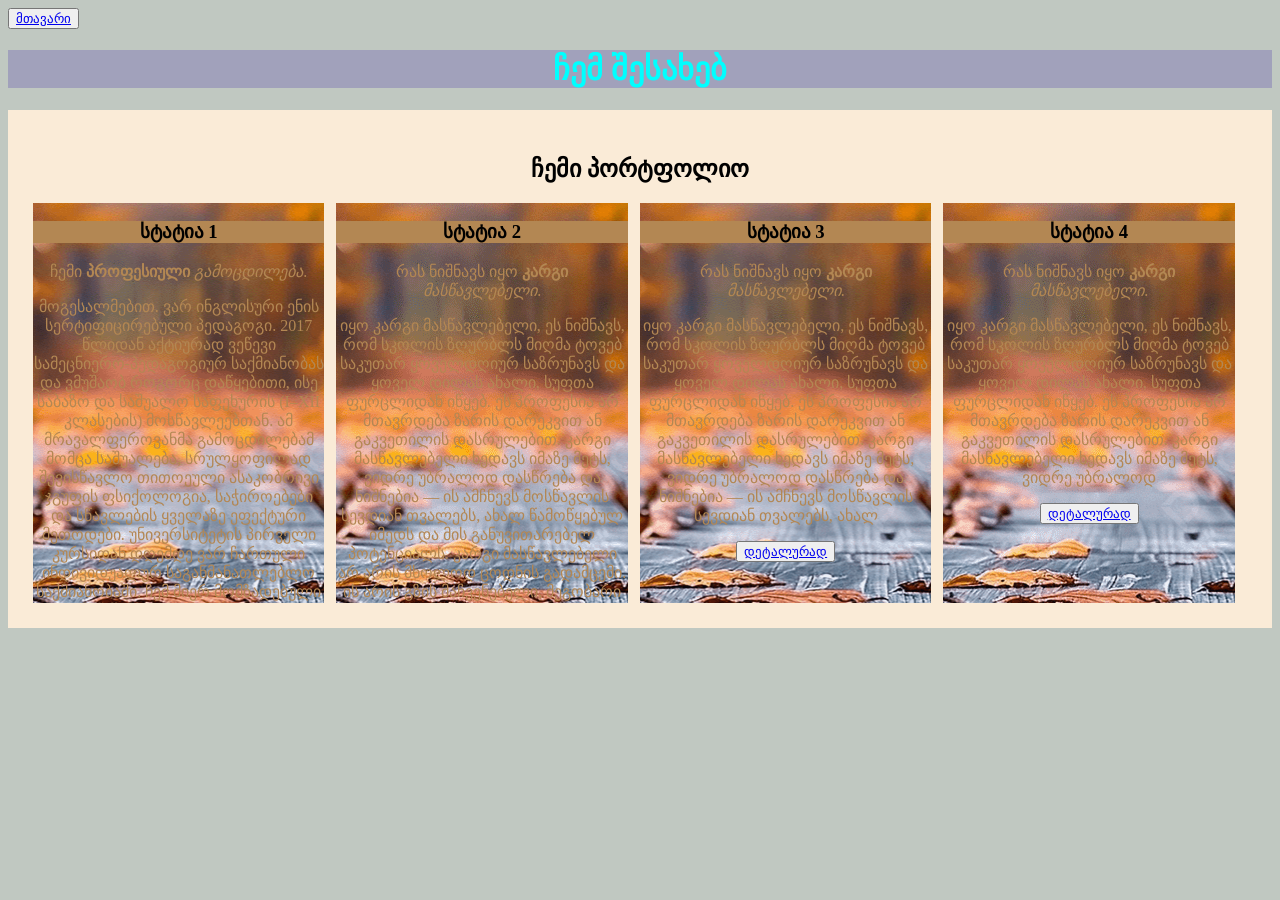
<file: about.html>
<!doctype html>
<html lang="ka">
  <head>
    <meta charset="UTF-8" />
    <link rel="stylesheet" href="assets/css/about.css" />
    <meta name="viewport" content="width=device-width, initial-scale=1.0" />
    <title>ჩემ შესახებ -დეტალები</title>
  </head>
  <body style="background-color: rgb(192, 200, 193)">
    <button><a class="item" href="index.html"> მთავარი</a></button>
    <h1 class="heading">ჩემ შესახებ</h1>
    <section class="blogsSection">
      <h2>ჩემი პორტფოლიო</h2>
      <div class="blogContainer">
        <article class="blogItem">
          <h3 class="blogTitle">სტატია 1</h3>
          <p>ჩემი <strong>პროფესიული </strong> <i>გამოცდილება</i>.</p>
          <p>
            მოგესალმებით. ვარ ინგლისური ენის სერტიფიცირებული პედაგოგი. 2017
            წლიდან აქტიურად ვეწევი სამეცნიერო-პედაგოგიურ საქმიანობას და ვმუშაობ
            როგორც დაწყებითი, ისე საბაზო და საშუალო საფეხურის (I–XII კლასების)
            მოსწავლეებთან. ამ მრავალფეროვანმა გამოცდილებამ მომცა საშუალება,
            სრულყოფილად შევისწავლო თითოეული ასაკობრივი ჯგუფის ფსიქოლოგია,
            საჭიროებები და სწავლების ყველაზე ეფექტური მეთოდები. უნივერსიტეტის
            პირველი კურსიდან დღემდე ვარ ჩართული ინდივიდუალურ საგანმანათლებლო
            საქმიანობაში. ჩემ მიერ მომზადებული მოსწავლეები წარმატებით
            მონაწილეობენ სხვადასხვა ოლიმპიადებსა და საგანმანათლებლო
            შეჯიბრებებში, რაც ჩემი პედაგოგიური მუშაობის შედეგიანობის საუკეთესო
            დასტურია. „ჩემთვის მასწავლებლობა მხოლოდ პროფესია არ არის — ეს არის
            ჩემი მთავარი მოწოდება და ცხოვრების გზა.“ ვფლობ მყარ პედაგოგიურ და
            კომუნიკაციურ უნარებს. მარტივად ვპოულობ საერთო სხვადასხვა ტიპის
            ხასიათის მქონე მოზარდებთან და ვქმნი ჯანსაღ, მოტივირებულ სამუშაო
            გარემოს. გამოვრჩები არაკომფლიქტური ხასიათითა და გუნდური მუშაობის
            უნარით. მჯერა, რომ კოლეგებთან ჰარმონიული და მეგობრული ურთიერთობა
            ეფექტური სასწავლო პროცესის უმთავრესი გარანტიაა. როგორც ენერგიული,
            პუნქტუალური და ენთუზიაზმით აღსავსე პროფესიონალი, მუდმივად ვეძებ
            ინოვაციურ მიდგომებსა და თანამედროვე ტექნოლოგიებს. ვცდილობ,
            გაკვეთილები იყოს დინამიკური, ინტერაქტიული და მაქსიმალურად მორგებული
            მოსწავლეთა ინტერესებზე. პროგრესული ხედვა და ახალი ინფორმაციის
            მუდმივი ძიება მეხმარება არა მხოლოდ ბავშვების მოტივირებაში, არამედ
            საკუთარ პროფესიულ ზრდაშიც. დიდი სიამოვნებით გავუზიარებ დაგროვილ
            ცოდნასა და გამოცდილებას თქვენი სკოლის მოსწავლეებს. მჯერა, რომ ჩემი
            ენერგიით, მონდომებითა და საქმისადმი სიყვარულით მნიშვნელოვან წვლილს
            შევიტან სკოლის განვითარებასა და მის წარმატებაში.
          </p>
          <button>
            <a href="indetail.html" target="_blank"> დეტალურად</a>
          </button>
        </article>
        <article class="blogItem">
          <h3 class="blogTitle">სტატია 2</h3>

          <p>რას ნიშნავს იყო <strong>კარგი</strong> <i>მასწავლებელი</i>.</p>
          <p>
            იყო კარგი მასწავლებელი, ეს ნიშნავს, რომ სკოლის ზღურბლს მიღმა ტოვებ
            საკუთარ ყოველდღიურ საზრუნავს და ყოველ დილას ახალი, სუფთა ფურცლიდან
            იწყებ. ეს პროფესია არ მთავრდება ზარის დარეკვით ან გაკვეთილის
            დასრულებით. კარგი მასწავლებელი ხედავს იმაზე მეტს, ვიდრე უბრალოდ
            დასწრება და ნიშნებია — ის ამჩნევს მოსწავლის სევდიან თვალებს, ახალ
            წამოწყებულ იმედს და მის განუვითარებელ პოტენციალს. კარგი მასწავლებელი
            არ არის მხოლოდ ცოდნის გადამცემი. ის არის გზის მაჩვენებელი, მეგობარი
            და უსაფრთხო ნავსაყუდელი მოზარდისთვის, რომელიც ხშირად საკუთარ თავს
            ეძებს. ის ასწავლის არა მხოლოდ იმას, რაც წიგნებში წერია, არამედ იმას,
            თუ როგორ დარჩნენ ადამიანებად რთულ სიტუაციებში, როგორ ირწმუნონ
            საკუთარი თავის მაშინაც კი, როცა სხვებს ეპარებათ ეჭვი. მისი კლასი არ
            არის მხოლოდ ოთახი მერხებითა და დაფით; ეს არის სივრცე, სადაც შეცდომის
            დაშვების არ ეშინიათ, რადგან იციან, რომ შეცდომა ზრდის ტოლფასია. კარგი
            პედაგოგი თითოეულ მოსწავლეში უნიკალურ პიროვნებას ხედავს და არა
            უბრალოდ კლასის ჟურნალში ჩაწერილ გვარს. და რაც მთავარია, კარგი
            მასწავლებელი არასდროს წყვეტს სწავლას. ის იზრდება თავის მოსწავლეებთან
            ერთად, იცვლება დროის ფეხის აწყობით და ტოვებს წარუშლელ კვალს
            ბავშვების გულებში, რადგან წლები გავა, ბევრი რამ დაავიწყდებათ, მაგრამ
            სამუდამოდ ემახსოვრებათ, როგორი გრძნობა ჰქონდათ მასთან ერთად
            ყოფნისას.
          </p>
          <button>
            <a href="indetail.html" target="_blank"> დეტალურად</a>
          </button>
        </article>
        <article class="blogItem">
          <h3 class="blogTitle">სტატია 3</h3>

          <p>რას ნიშნავს იყო <strong>კარგი</strong> <i>მასწავლებელი</i>.</p>
          <p>
            იყო კარგი მასწავლებელი, ეს ნიშნავს, რომ სკოლის ზღურბლს მიღმა ტოვებ
            საკუთარ ყოველდღიურ საზრუნავს და ყოველ დილას ახალი, სუფთა ფურცლიდან
            იწყებ. ეს პროფესია არ მთავრდება ზარის დარეკვით ან გაკვეთილის
            დასრულებით. კარგი მასწავლებელი ხედავს იმაზე მეტს, ვიდრე უბრალოდ
            დასწრება და ნიშნებია — ის ამჩნევს მოსწავლის სევდიან თვალებს, ახალ
          </p>
          <button>
            <a href="indetail.html" target="_blank"> დეტალურად</a>
          </button>
        </article>
        <article class="blogItem">
          <h3 class="blogTitle">სტატია 4</h3>

          <p>რას ნიშნავს იყო <strong>კარგი</strong> <i>მასწავლებელი</i>.</p>
          <p>
            იყო კარგი მასწავლებელი, ეს ნიშნავს, რომ სკოლის ზღურბლს მიღმა ტოვებ
            საკუთარ ყოველდღიურ საზრუნავს და ყოველ დილას ახალი, სუფთა ფურცლიდან
            იწყებ. ეს პროფესია არ მთავრდება ზარის დარეკვით ან გაკვეთილის
            დასრულებით. კარგი მასწავლებელი ხედავს იმაზე მეტს, ვიდრე უბრალოდ
          </p>
          <button>
            <a href="indetail.html" target="_blank"> დეტალურად</a>
          </button>
        </article>
      </div>
    </section>
  </body>
</html>
</file>
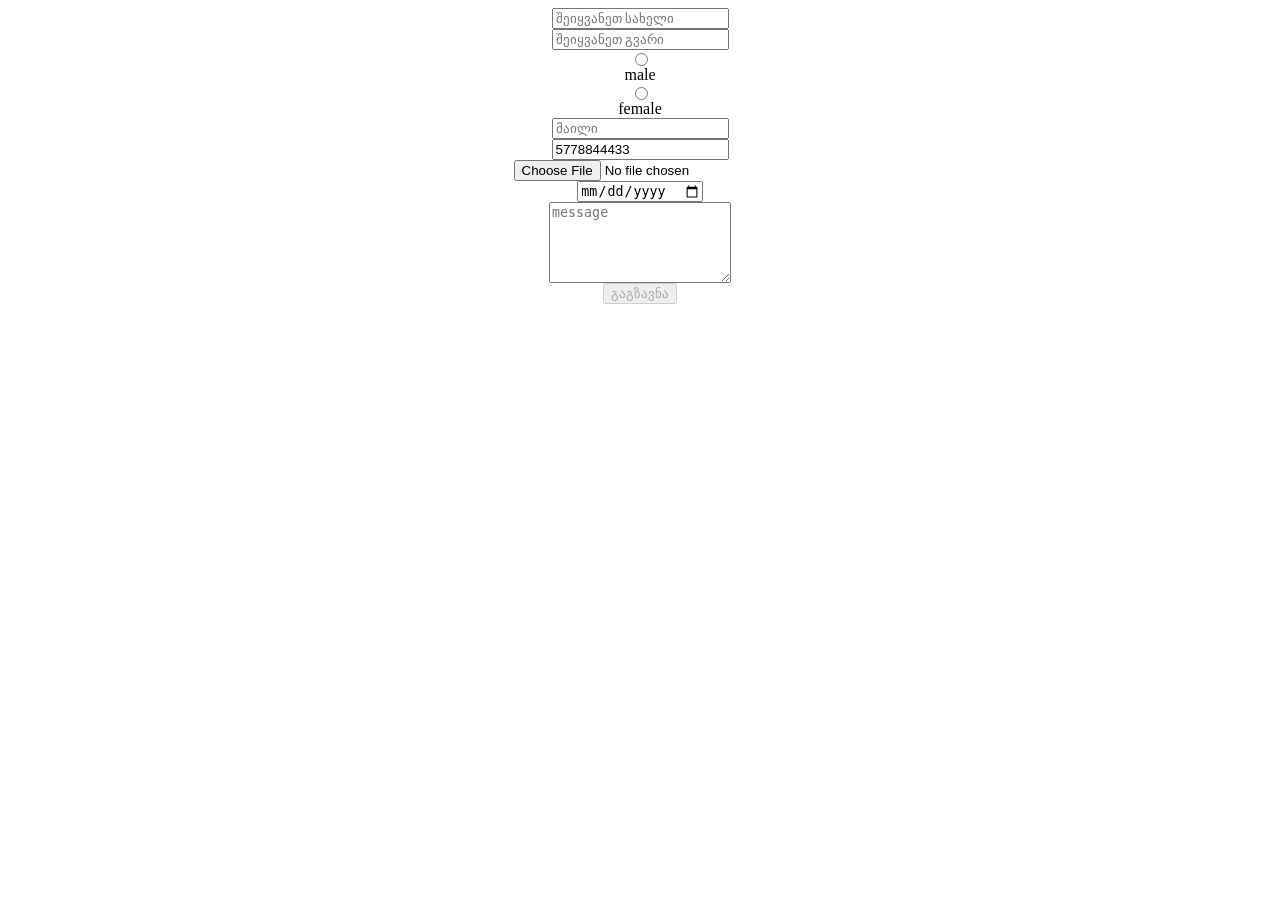
<file: contact.html>
<!doctype html>
<html lang="ka">
  <head>
    <meta charset="UTF-8" />
    <meta name="viewport" content="width=device-width, initial-scale=1.0" />
    <link rel="stylesheet" href="assets/css/contact.css" />
    <title>კონტაცტი</title>
  </head>

  <body style="background-color: rbg(192, 200, 193)">
    <!-- <div style="margin: 15px">
      <button style="border: none; background: none; padding: 0">
        <a
          class="item"
          href="index.html"
          style="
            font-size: 15px;
            background-color: bisque;
            color: #000;
            text-decoration: none;
            padding: 10px;
            display: inline-block;
          "
        >
          მთავარი</a
        >
      </button>
    </div>

    <h1
      style="
        font-size: 20px;
        background-color: rgb(198, 120, 168);
        text-align: center;
        padding: 10px;
      "
    >
      საკონტაქტო ინფორმაცია
    </h1>
    <p style="font-size: 20px; background-color: bisque">
      დამატებითი კითხვების შემთვევაში დაგვიკავშირდით საკონტაქტო ინფორმაციაში
      მოცემულ ტელეფონის ნომერზე, ასევე მოგვწერეთ სკოლის გვერდზე ან ქვემოთ
      მითითებულ ელფოსტაზე, პატივისცემით ადმინისტრაცია,
    </p>

    <nav>
      <ul style="list-style: none; padding: 0">
        <li>
          <a href="contact.html" class="item"> კონტაქტი</a>
        </li>

        <li style="margin-top: 10px">
          ტელეფონი: <a href="tel:+995 577 44 33 22"> +995 577 44 33 22 </a>
        </li>
      </ul>
    </nav> -->
    <form class="form">
      <input type="text" placeholder="შეიყვანეთ სახელი" required />
      <input type="text" placeholder="შეიყვანეთ გვარი" required />
      <input type="radio" name="gender" value="male" required />
      <label>male</label>
      <input type="radio" name="gender" value="female" />
      <label>female </label>
      <input type="email" placeholder="მაილი" required />
      <input
        type="tel"
        placeholder="ტელ. ნომერი"
        readonly
        value="5778844433"
        pattern="[0-9]{3}-[0-9]{2}-[0-9]{2}-[0-9]{2}"
      />
      <input type="file" placeholder="ფაილი" optional />
      <input type="date" placeholder="date" />
      <textarea
        name="message"
        placeholder="message"
        cols="20"
        rows="5"
      ></textarea>
      <button type="submit" disabled>გაგზავნა</button>
    </form>
  </body>
</html>
</file>
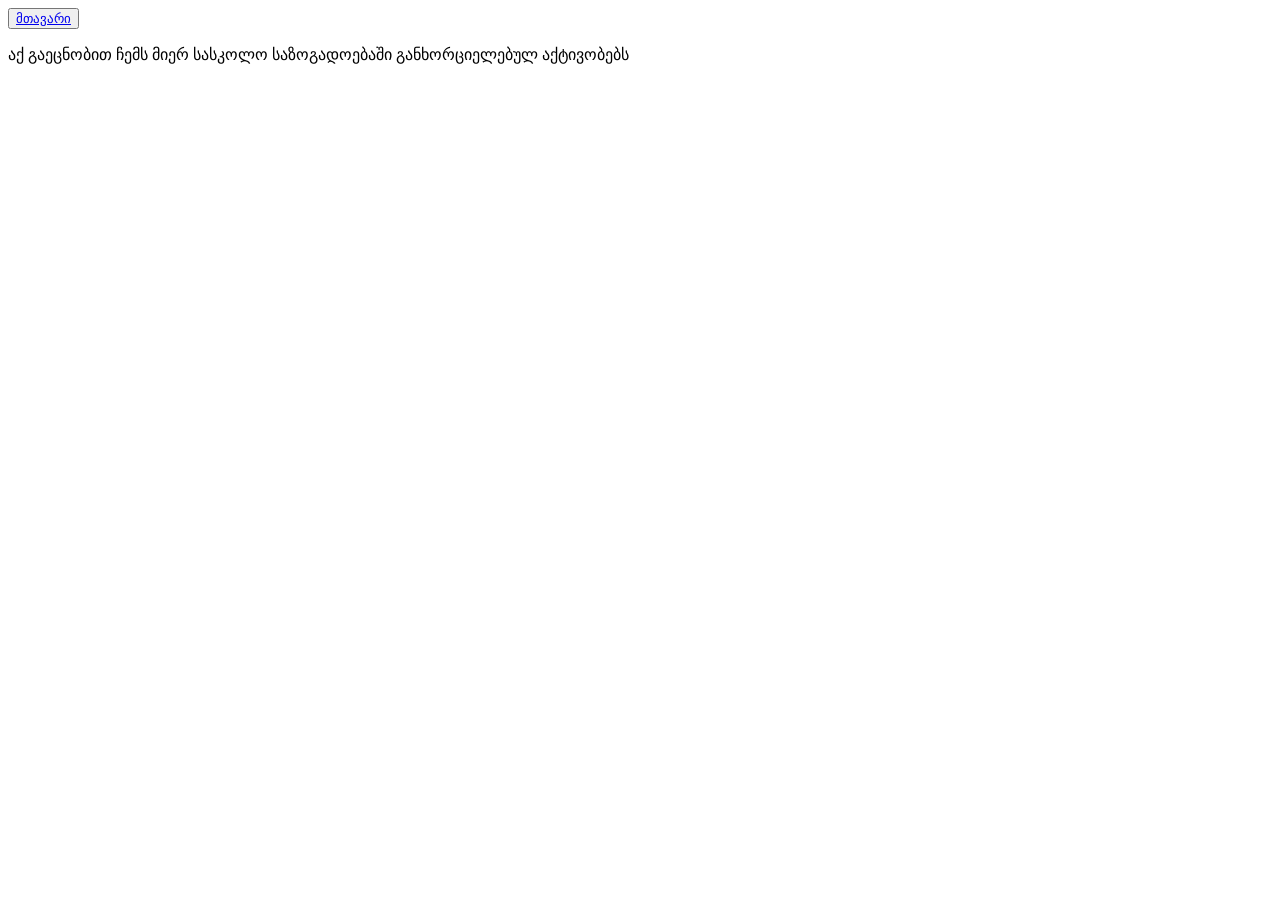
<file: indetail.html>
<!doctype html>
<html lang="ka">
  <head>
    <meta charset="UTF-8" />
    <meta name="viewport" content="width=device-width,  initial-scale=1.0" />
    <button><a class="item" href="index.html"> მთავარი</a></button>
    <title>ჩემი პროფესიული საქმიანობა</title>
    <link rel="stylesheet" href="assets/css/indetail.css" />
  </head>

  <body>
    <section class="indetail">
      <p>
        აქ გაეცნობით ჩემს მიერ სასკოლო საზოგადოებაში განხორციელებულ აქტივობებს
      </p>
    </section>
  </body>
</html>
</file>
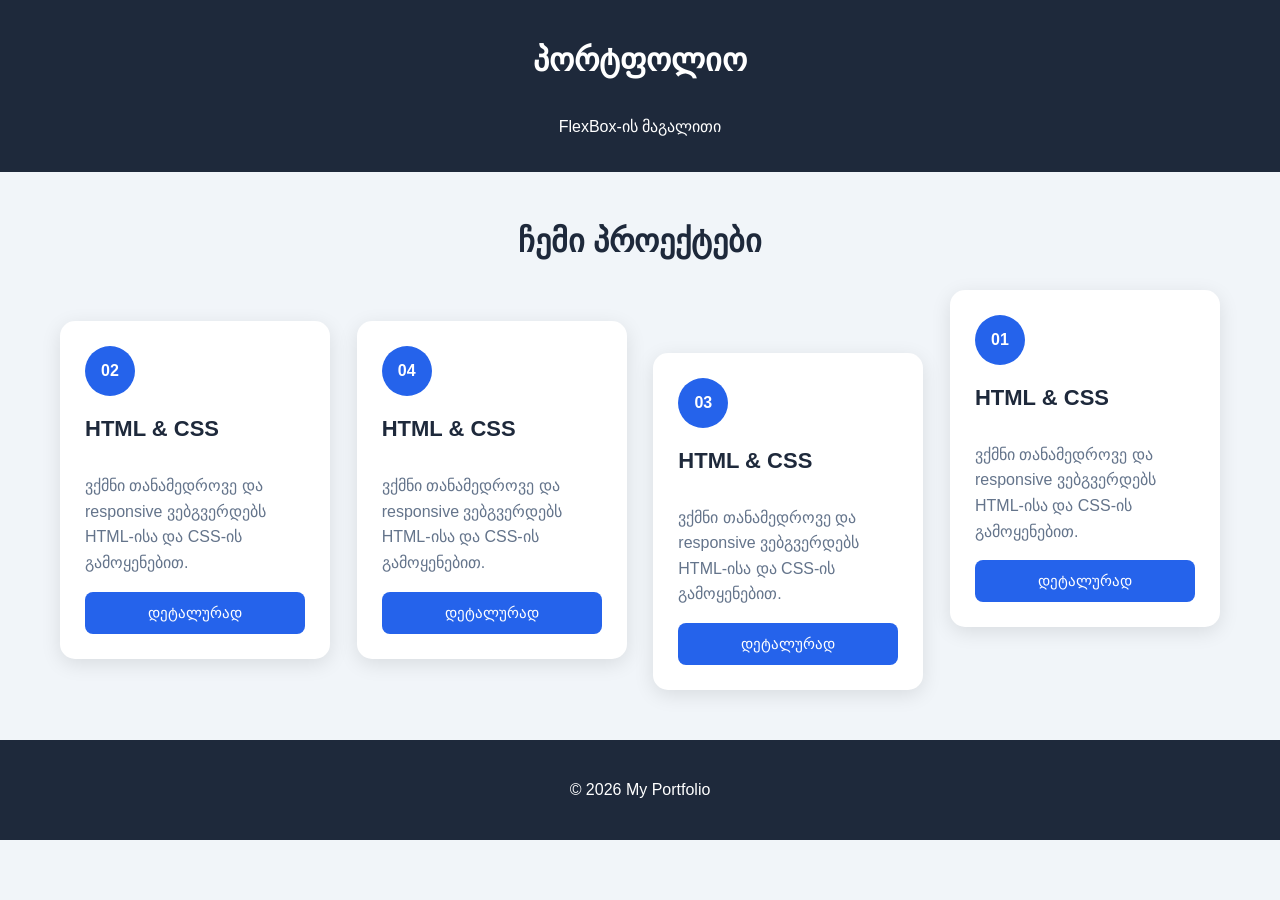
<file: portfolio.html>
<!doctype html>
<html lang="en">
  <head>
    <meta charset="UTF-8" />
    <meta name="viewport" content="width=device-width, initial-scale=1.0" />
    <title>FlexBox</title>
    <link rel="stylesheet" href="assets/css/portfolio.css" />
  </head>
  <body>
    <header class="header">
      <h1 class="headerTitle">პორტფოლიო</h1>
      <p>FlexBox-ის მაგალითი</p>
    </header>
    <main>
      <section class="portfolio">
        <h1 class="portfolioTitle">ჩემი პროექტები</h1>
        <div class="cardContainer">
          <article class="card card1">
            <div class="number">01</div>
            <h3 class="cardTitle">HTML & CSS</h3>
            <p>
              ვქმნი თანამედროვე და responsive ვებგვერდებს HTML-ისა და CSS-ის
              გამოყენებით.
            </p>
            <button class="cardBtn">დეტალურად</button>
          </article>
          <article class="card card2">
            <div class="number">02</div>
            <h3 class="cardTitle">HTML & CSS</h3>
            <p>
              ვქმნი თანამედროვე და responsive ვებგვერდებს HTML-ისა და CSS-ის
              გამოყენებით.
            </p>
            <button class="cardBtn">დეტალურად</button>
          </article>
          <article class="card card3">
            <div class="number">03</div>
            <h3 class="cardTitle">HTML & CSS</h3>
            <p>
              ვქმნი თანამედროვე და responsive ვებგვერდებს HTML-ისა და CSS-ის
              გამოყენებით.
            </p>
            <button class="cardBtn">დეტალურად</button>
          </article>
          <article class="card card4">
            <div class="number">04</div>
            <h3 class="cardTitle">HTML & CSS</h3>
            <p>
              ვქმნი თანამედროვე და responsive ვებგვერდებს HTML-ისა და CSS-ის
              გამოყენებით.
            </p>
            <button class="cardBtn">დეტალურად</button>
          </article>
        </div>
      </section>
    </main>
    <footer>
      <p>© 2026 My Portfolio</p>
    </footer>
  </body>
</html>
</file>
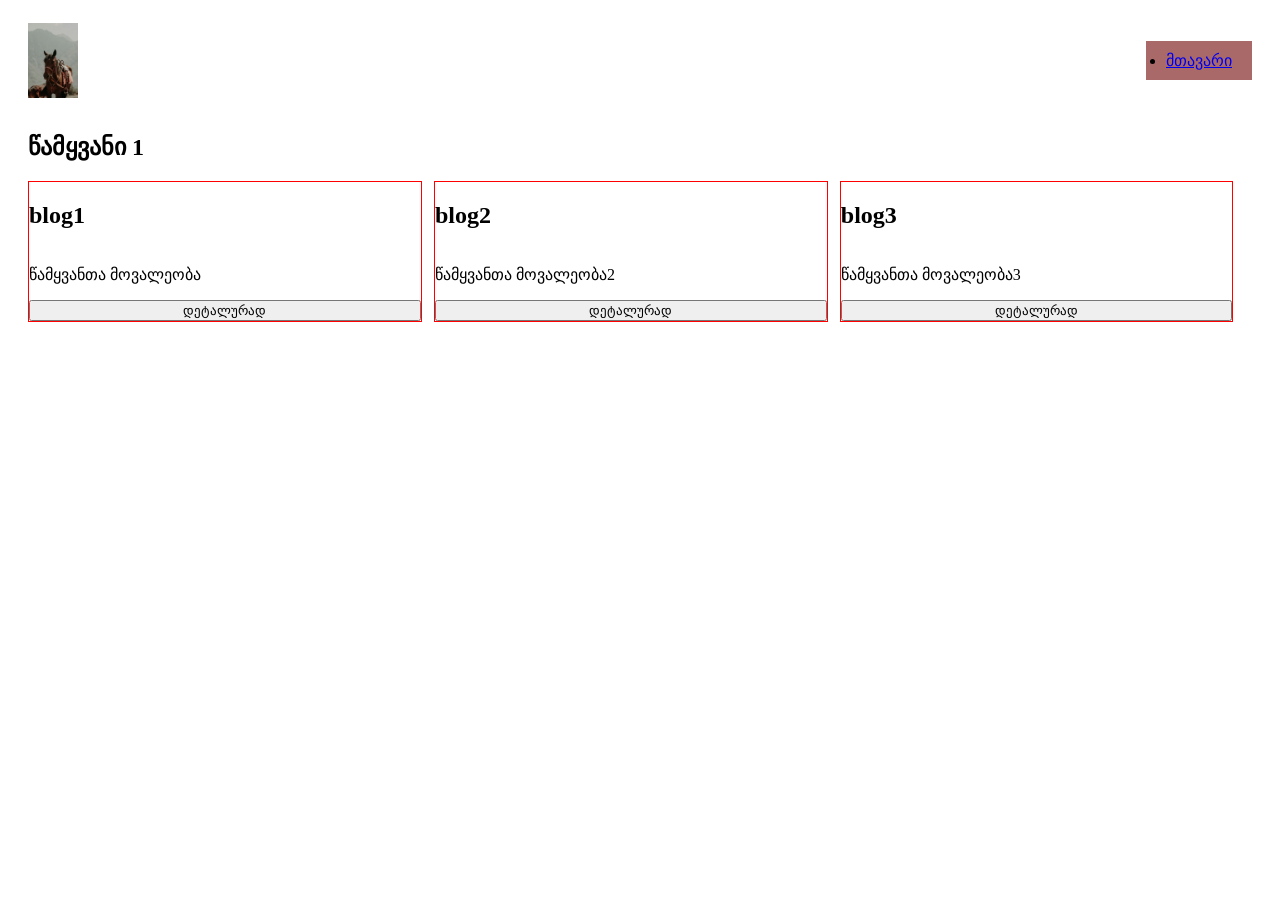
<file: web.html>
<!doctype html>
<html lang="ka">
  <head>
    <meta charset="UTF-8" />
    <meta name="viewport" content="width=device-width, initial-scale=1.0" />
    <title>ვებგვერდები</title>
    <link rel="stylesheet" href="assets/css/web.css" />
  </head>

  <body>
    <header class="webHeader">
      <img src="assets/images/horse.webp" alt="ჩვენი სკოლა" width="50" />

      <nav class="webContainer">
        <ul class="webMenu">
          <li>
            <a href="web.html" class="webItem"> მთავარი </a>
          </li>
        </ul>
      </nav>
    </header>
    <section class="blogs">
      <h1>წამყვანი 1</h1>

      <div class="container">
        <article>
          <h2>blog1</h2>
          <p>წამყვანთა მოვალეობა</p>
          <button>დეტალურად</button>
        </article>
        <article>
          <h2>blog2</h2>
          <p>წამყვანთა მოვალეობა2</p>
          <button>დეტალურად</button>
        </article>
        <article>
          <h2>blog3</h2>
          <p>წამყვანთა მოვალეობა3</p>
          <button>დეტალურად</button>
        </article>
      </div>
    </section>
  </body>
</html>
</file>
<file: assets/css/about.css>
.heading {
  color: aqua;
  border-right-color: bisque;
  background-color: rgb(161, 161, 187);
  text-align: center;
}
.blogsSection {
  background-color: antiquewhite;
  border: #9e6f6f;
  text-align: center;
  padding: 25px;
}

.blogContainer {
  display: flex;
  gap: 1%;
  flex-wrap: wrap;
}

.blogItem {
  background-position: center;
  background-color: aquamarine;
  border-color: rgb(75, 69, 81);
  background-image: url(../images/about.jpg);
  text-align: center;
  width: 24%;
  overflow: hidden;
  max-height: 400px;
}
.blogBg {
  background-image: url(../images/backgroundpic.jpg);
}
.blogTitle {
  text-align: center;
  background-color: rgb(179, 135, 83);
}

.aboutitemtitle {
  background-color: aquamarine;
  text-align: center;
}

.blogItem p {
  color: rgb(179, 135, 83);
}
@media screen and (max-width: 768px) {
  .blogContainer {
    flex-direction: column;
  }

  .blogItem {
    width: 100%;
  }
}

@media screen and (min-width: 768px) and (max-width: 992px) {
  .blogItem {
    width: 49%;
  }
}

@media screen and (min-width: 992px) and (max-width: 1200px) {
  .blogItem {
    width: 32%;
  }
}
</file>
<file: assets/css/contact.css>
.item {
  font-size: 20px;
  color: aquamarine;
}

.item:hover {
  font-size: 10px;
  color: rgb(117, 13, 63);
  background-color: aqua;
}

* {
  list-style: none;
}

.form {
  display: flex;
  flex-direction: column;
  align-items: center;
}
</file>
<file: assets/css/indetail.css>
.indetail{
  style=" background-color: rgb(28, 93, 71);
        text-align: center;
       background-image: url(assets/images/school.jpg "
      );}
</file>
<file: assets/css/portfolio.css>
* {
  box-sizing: border-box;
}

body {
  margin: 0;
  font-family: Arial, sans-serif;
  background-color: #f1f5f9;
  color: #1e293b;
}

.header {
  display: flex;
  flex-direction: column;
  align-items: center;
  justify-content: center;
  text-align: center;
  background-color: #1e293b;
  color: #fff;
  padding: 20px;
}

.portfolio {
  max-width: 1200px;
  margin: 50px auto;
  padding: 0 20px;
}

.portfolioTitle {
  text-align: center;
  margin-bottom: 30px;
  font-size: 32px;
}

.cardContainer {
  min-height: 400px;
  display: flex;
  justify-content: space-between;
  align-items: center;
  flex-wrap: wrap;
  gap: 20px;
}

.card {
  width: calc(25% - 20px);
  min-height: 330px;
  display: flex;
  flex-direction: column;
  background-color: white;
  border-radius: 15px;
  box-shadow: 0 5px 20px rgba(0, 0, 0, 0.1);
  padding: 25px;
}

.card1 {
  order: 4;
  align-self: flex-start;
}

.card2 {
  order: 1;
  align-self: center;
}

.card3 {
  order: 3;
  align-self: flex-end;
}

.card4 {
  order: 2;
  align-self: center;
}

.number {
  width: 50px;
  height: 50px;
  display: flex;
  justify-content: center;
  align-items: center;
  margin-bottom: 20px;
  border-radius: 50%;
  background-color: #2563eb;
  color: #fff;
  font-weight: bold;
}

.cardTitle {
  margin: 0 0 15px;
  font-size: 22px;
}

.card p {
  line-height: 1.6;
  color: #64748b;
  flex-grow: 1;
}

.cardBtn {
  border: none;
  padding: 12px 20px;
  border-radius: 8px;
  background-color: #2563eb;
  color: #fff;
  cursor: pointer;
  font-size: 15px;
}

.cardBtn:hover {
  background-color: #1d4ed8;
}

footer {
  min-height: 100px;
  display: flex;
  justify-content: center;
  align-items: center;
  background-color: #1e293b;
  color: #fff;
}

@media screen and (max-width: 992px) {
  .cardContainer {
    flex-direction: row;
    justify-content: center;
    align-items: stretch;
  }

  .card {
    width: calc(50% - 20px);
  }
}

@media screen and (max-width: 767px) {
  .header {
    min-height: 100px;
  }

  .cardContainer {
    flex-direction: column;
    flex-wrap: nowrap;
    justify-content: center;
    align-items: stretch;
  }

  .card {
    width: 100%;
  }
}
</file>
<file: assets/css/web.css>
.webHeader {
  display: flex;
  align-items: center;
  justify-content: space-between;
  padding: 15px 20px;
}

.webMenu {
  display: flex;
  align-items: center;
  justify-content: space-between;
  padding: 10px 20px;
  background-color: #7c1616a4;
}

.blogs {
  margin: 20px;
}
.container {
  display: flex;
  flex-wrap: wrap;
  gap: 1%;
}

article {
  display: flex;
  flex-direction: column;
  border: 1px solid red;
  width: 32%;
}
@media screen and (max-width: 991px) and (min-width: 768px) {
  article {
    width: 49%;
  }
}
@media screen and (max-width: 768px) {
  article {
    width: 100%;
  }
}
</file>
